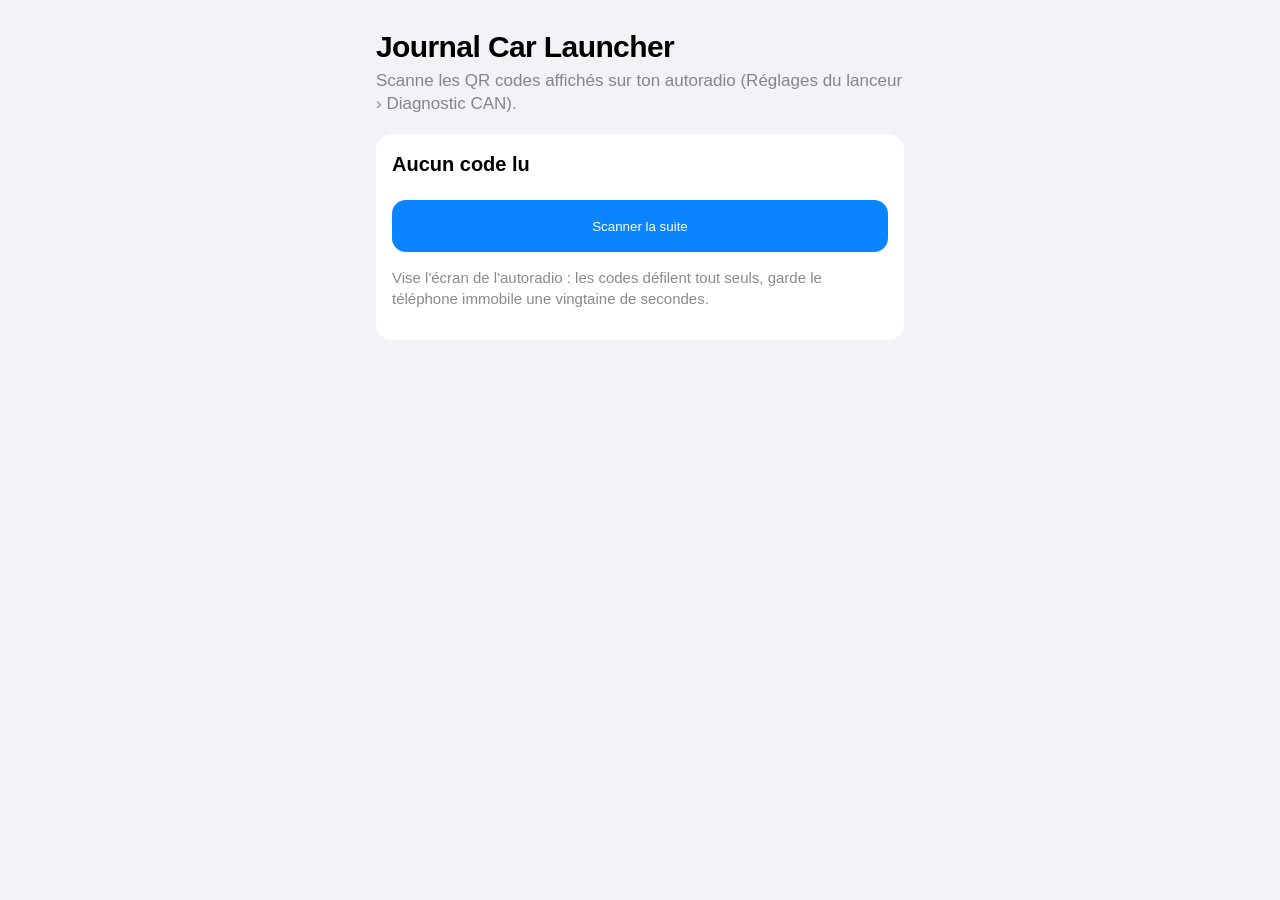
<file: docs/site/journal.html>
<!doctype html>
<html lang="fr">
<head>
<meta charset="utf-8">
<meta name="viewport" content="width=device-width, initial-scale=1, viewport-fit=cover">
<title>Car Launcher · Journal</title>
<!--
  Car Launcher v1.25 — page « journal » de l'espace Car Launcher (à déposer à côté de la page du rapport, par ex.
  https://reality-design.fr/carlauncher/journal.html ; sinon régler "journalUrl" dans js/config.js du lanceur).
  L'autoradio affiche une suite de QR codes : <cette page>#j=<id>.<n°>.<total>.<morceau base64url>.
  Le premier code ouvre cette page ; « Scanner la suite » lit les autres avec l'appareil photo. Les morceaux sont gardés
  dans le téléphone (localStorage), puis décompressés (deflate brut). Rien n'est envoyé : le client partage le fichier.
-->
<style>
  :root { --bg: #f2f2f7; --card: #fff; --label: #000; --label2: rgba(60,60,67,.6); --fill: rgba(118,118,128,.12); --accent: #0a84ff; --green: #34c759; }
  @media (prefers-color-scheme: dark) { :root { --bg: #000; --card: #1c1c1e; --label: #fff; --label2: rgba(235,235,245,.6); --fill: rgba(118,118,128,.24); } }
  * { box-sizing: border-box; -webkit-tap-highlight-color: transparent; }
  body { margin: 0; background: var(--bg); color: var(--label); font: 17px/1.4 -apple-system, BlinkMacSystemFont, "Inter", "Segoe UI", Roboto, sans-serif; }
  main { max-width: 560px; margin: 0 auto; padding: 20px 16px 40px; }
  h1 { font-size: 30px; line-height: 1.15; margin: 10px 0 4px; letter-spacing: -.02em; }
  .sub { color: var(--label2); margin: 0 0 18px; }
  .card { background: var(--card); border-radius: 16px; padding: 16px; margin-bottom: 14px; }
  .grid { display: grid; grid-template-columns: repeat(auto-fill, minmax(34px, 1fr)); gap: 6px; margin-top: 12px; }
  .grid i { height: 34px; border-radius: 9px; background: var(--fill); display: flex; align-items: center; justify-content: center; font-style: normal; font-size: 13px; font-weight: 600; color: var(--label2); }
  .grid i.ok { background: var(--green); color: #fff; }
  .big { font-size: 20px; font-weight: 700; }
  button { width: 100%; height: 52px; border: 0; border-radius: 14px; font: 600 17px/1 inherit; font-family: inherit; background: var(--fill); color: var(--label); margin-top: 10px; }
  button.primary { background: var(--accent); color: #fff; }
  video { width: 100%; border-radius: 14px; background: #000; display: none; margin-top: 12px; }
  pre { white-space: pre-wrap; word-break: break-word; font: 12px/1.45 ui-monospace, Menlo, Consolas, monospace; max-height: 50vh; overflow: auto; background: var(--fill); padding: 12px; border-radius: 12px; }
  .hide { display: none; }
  .row { display: flex; gap: 10px; } .row button { flex: 1; }
  .muted { color: var(--label2); font-size: 15px; }
</style>
</head>
<body>
<main>
  <h1>Journal Car Launcher</h1>
  <p class="sub" id="intro">Scanne les QR codes affichés sur ton autoradio (Réglages du lanceur › Diagnostic CAN).</p>

  <div class="card" id="prog-card">
    <div class="big" id="prog">Aucun code lu</div>
    <div class="grid" id="grid"></div>
    <video id="cam" playsinline muted></video>
    <canvas id="cv" class="hide"></canvas>
    <button class="primary" id="scan">Scanner la suite</button>
    <p class="muted" id="tip">Vise l'écran de l'autoradio : les codes défilent tout seuls, garde le téléphone immobile une vingtaine de secondes.</p>
  </div>

  <div class="card hide" id="done">
    <div class="big">C'est complet ✓</div>
    <p class="muted" id="meta"></p>
    <div class="row"><button class="primary" id="share">Envoyer le fichier</button><button id="dl">Télécharger</button></div>
    <button id="copy">Copier le texte</button>
    <pre id="out"></pre>
    <button id="reset">Effacer et recommencer</button>
  </div>
</main>

<script>
(function () {
  var KEY = 'cl_journal_';
  var state = null;            // { id, n, parts: {i: chunk} }
  var $ = function (s) { return document.querySelector(s); };

  function load(id) { try { return JSON.parse(localStorage.getItem(KEY + id)) || null; } catch (e) { return null; } }
  function save() { try { localStorage.setItem(KEY + state.id, JSON.stringify(state)); localStorage.setItem(KEY + 'last', state.id); } catch (e) {} }

  /* morceau « j=id.i.n.data » (dans l'adresse ou dans un QR code lu par la page) */
  function take(text) {
    var m = /[#&?]?j=([a-z0-9]+)\.(\d+)\.(\d+)\.([A-Za-z0-9_-]+)/.exec(text || '');
    if (!m) return false;
    var id = m[1], i = +m[2], n = +m[3];
    if (!state || state.id !== id) state = load(id) || { id: id, n: n, parts: {} };
    if (state.parts[i]) return false;
    state.parts[i] = m[4]; save(); render();
    if (navigator.vibrate) navigator.vibrate(30);
    return true;
  }
  function count() { return state ? Object.keys(state.parts).length : 0; }
  function render() {
    if (!state) return;
    var c = count();
    $('#prog').textContent = c + ' code' + (c > 1 ? 's' : '') + ' lu' + (c > 1 ? 's' : '') + ' sur ' + state.n;
    var g = ''; for (var i = 1; i <= state.n; i++) g += '<i class="' + (state.parts[i] ? 'ok' : '') + '">' + i + '</i>';
    $('#grid').innerHTML = g;
    if (c >= state.n) finish();
  }

  function b64u(s) { s = s.replace(/-/g, '+').replace(/_/g, '/'); while (s.length % 4) s += '='; var b = atob(s), u = new Uint8Array(b.length); for (var i = 0; i < b.length; i++) u[i] = b.charCodeAt(i); return u; }
  function inflate(bytes) {
    if (window.DecompressionStream) {
      try {
        var ds = new DecompressionStream('deflate-raw');
        var w = ds.writable.getWriter(); w.write(bytes); w.close();
        return new Response(ds.readable).arrayBuffer().then(function (ab) { return new TextDecoder().decode(ab); });
      } catch (e) {}
    }
    return new Promise(function (ok, ko) {
      var s = document.createElement('script'); s.src = 'https://cdn.jsdelivr.net/npm/pako@2.1.0/dist/pako_inflate.min.js';
      s.onload = function () { try { ok(pako.inflateRaw(bytes, { to: 'string' })); } catch (e) { ko(e); } }; s.onerror = ko;
      document.head.appendChild(s);
    });
  }
  var text = '';
  function finish() {
    stopCam();
    var z = ''; for (var i = 1; i <= state.n; i++) z += state.parts[i];
    inflate(b64u(z)).then(function (t) {
      text = t;
      $('#prog-card').classList.add('hide'); $('#done').classList.remove('hide');
      $('#intro').textContent = 'Envoie ce fichier à Car Launcher (e-mail, WhatsApp…) pour qu\'on adapte le lanceur à ton autoradio.';
      $('#meta').textContent = (t.split('\n')[0] || '') + ' · ' + Math.round(t.length / 1024 * 10) / 10 + ' Ko';
      $('#out').textContent = t;
    }).catch(function (e) { $('#prog').textContent = 'Lecture impossible : recommence'; });
  }
  function fileName() { return 'carlauncher_' + (/apprentissage/.test(text.split('\n')[0]) ? 'apprentissage' : 'journal') + '_' + state.id + '.txt'; }
  $('#share').onclick = function () {
    var f = new File([text], fileName(), { type: 'text/plain' });
    if (navigator.canShare && navigator.canShare({ files: [f] })) navigator.share({ files: [f], title: 'Journal Car Launcher' }).catch(function () {});
    else if (navigator.share) navigator.share({ title: 'Journal Car Launcher', text: text }).catch(function () {});
    else $('#dl').click();
  };
  $('#dl').onclick = function () { var a = document.createElement('a'); a.href = URL.createObjectURL(new Blob([text], { type: 'text/plain' })); a.download = fileName(); a.click(); };
  $('#copy').onclick = function () { navigator.clipboard && navigator.clipboard.writeText(text).then(function () { $('#copy').textContent = 'Copié ✓'; }); };
  $('#reset').onclick = function () { try { localStorage.removeItem(KEY + state.id); } catch (e) {} location.hash = ''; location.reload(); };

  /* lecture continue des QR codes avec l'appareil photo (jsQR) */
  var stream = null, raf = 0;
  function stopCam() { if (raf) cancelAnimationFrame(raf); raf = 0; if (stream) stream.getTracks().forEach(function (t) { t.stop(); }); stream = null; $('#cam').style.display = 'none'; $('#scan').textContent = 'Scanner la suite'; }
  function loadJsQR(cb) {
    if (window.jsQR) return cb();
    var s = document.createElement('script'); s.src = 'https://cdn.jsdelivr.net/npm/jsqr@1.4.0/dist/jsQR.js'; s.onload = cb;
    s.onerror = function () { $('#tip').textContent = 'Lecteur de QR code indisponible (connexion ?). Scanne les codes un par un avec l\'appareil photo.'; };
    document.head.appendChild(s);
  }
  $('#scan').onclick = function () {
    if (stream) { stopCam(); return; }
    loadJsQR(function () {
      navigator.mediaDevices.getUserMedia({ video: { facingMode: 'environment', width: { ideal: 1280 }, height: { ideal: 720 } }, audio: false }).then(function (s) {
        stream = s; var v = $('#cam'); v.srcObject = s; v.style.display = 'block'; v.play(); $('#scan').textContent = 'Arrêter la caméra';
        var cv = $('#cv'), cx = cv.getContext('2d', { willReadFrequently: true });
        (function loop() {
          if (!stream) return;
          if (v.readyState === v.HAVE_ENOUGH_DATA) {
            var w = v.videoWidth, h = v.videoHeight, sc = Math.min(1, 900 / Math.max(w, h));
            cv.width = w * sc; cv.height = h * sc; cx.drawImage(v, 0, 0, cv.width, cv.height);
            var r = jsQR(cx.getImageData(0, 0, cv.width, cv.height).data, cv.width, cv.height, { inversionAttempts: 'dontInvert' });
            if (r && r.data) take(r.data);
          }
          raf = requestAnimationFrame(loop);
        })();
      }).catch(function () { $('#tip').textContent = 'Autorise l\'appareil photo pour lire la suite, ou scanne les codes un par un avec l\'appareil photo du téléphone.'; });
    });
  };

  // ouverture par un QR code : le morceau est dans l'adresse
  if (!take(location.hash)) { var last = null; try { last = localStorage.getItem(KEY + 'last'); } catch (e) {} if (last) { state = load(last); render(); } }
  if (state && count() < state.n) $('#intro').textContent = 'Encore ' + (state.n - count()) + ' code' + (state.n - count() > 1 ? 's' : '') + ' : touche « Scanner la suite » et vise l\'écran de l\'autoradio.';
})();
</script>
</body>
</html>
</file>
